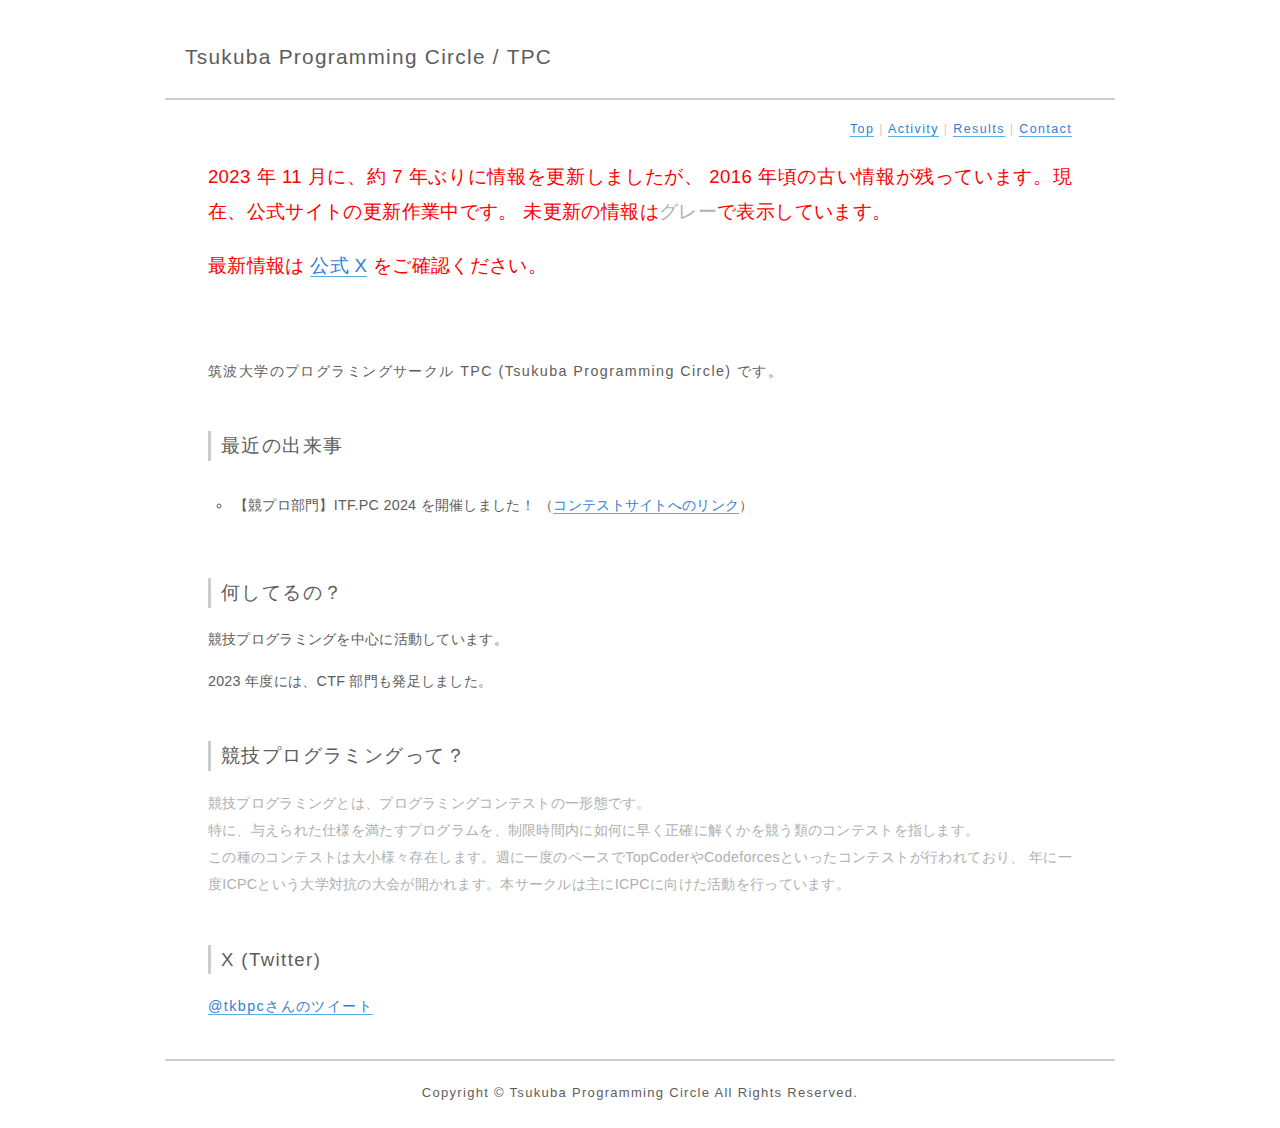
<file: index.html>
<!DOCTYPE html>
<html lang="ja">
	<head>
		<meta charset="UTF-8">
		<title>Tsukuba Programming Circle (TPC)</title>
		<meta name="robots" content="INDEX,FOLLOW" />
		<meta http-equiv="content-language" content="ja" />
		<link rel="start" type="text/html" href="index.html" />
		<link rel="stylesheet" href="style.css" type="text/css" />
	</head>

	<body>
		<div id="out">
			<div id="head">
				<h1>Tsukuba Programming Circle / TPC</h1>
			</div>

			<div id="main">
				<div id="menu"><a href="index.html">Top</a> | <a href="activity.html">Activity</a> | <a href="results.html">Results</a> | <a href="contact.html">Contact</a></div>
				<div style="color: red; font-size: 1.3em; margin-bottom: 4em">
					<p>2023 年 11 月に、約 7 年ぶりに情報を更新しましたが、
						2016 年頃の古い情報が残っています。現在、公式サイトの更新作業中です。
						未更新の情報は<span class="old">グレー</span>で表示しています。</p>
					<p>最新情報は <a href="https://x.com/tkbpc">公式 X</a> をご確認ください。</p>
				</div>

				筑波大学のプログラミングサークル TPC (Tsukuba Programming Circle) です。
				<h3>最近の出来事</h3>
				<ul>
					<li>
						【競プロ部門】ITF.PC 2024 を開催しました！
						（<a href="https://mofecoder.com/contests/itfpc2024" target="_blank">コンテストサイトへのリンク</a>）
					</li>
				</ul>

				<h3>何してるの？</h3>
				<p>競技プログラミングを中心に活動しています。</p>
				<p>2023 年度には、CTF 部門も発足しました。</p>

				<h3>競技プログラミングって？</h3>
				<p class="old">
				競技プログラミングとは、プログラミングコンテストの一形態です。<br>
				特に、与えられた仕様を満たすプログラムを、制限時間内に如何に早く正確に解くかを競う類のコンテストを指します。<br>
				この種のコンテストは大小様々存在します。週に一度のペースでTopCoderやCodeforcesといったコンテストが行われており、
					年に一度ICPCという大学対抗の大会が開かれます。本サークルは主にICPCに向けた活動を行っています。
				</p>

				<h3>X (Twitter)</h3>
				<a class="twitter-timeline" href="https://twitter.com/tkbpc" data-widget-id="717732150338977792">@tkbpcさんのツイート</a>
				<script>!function(d,s,id){var js,fjs=d.getElementsByTagName(s)[0],p=/^http:/.test(d.location)?'http':'https';if(!d.getElementById(id)){js=d.createElement(s);js.id=id;js.src=p+"://platform.twitter.com/widgets.js";fjs.parentNode.insertBefore(js,fjs);}}(document,"script","twitter-wjs");</script>

			</div><!-- main -->

			<div id="footer">
				Copyright &copy; Tsukuba Programming Circle All Rights Reserved.
			</div><!-- footer -->

		</div><!-- out -->

	</body>
</html>
</file>
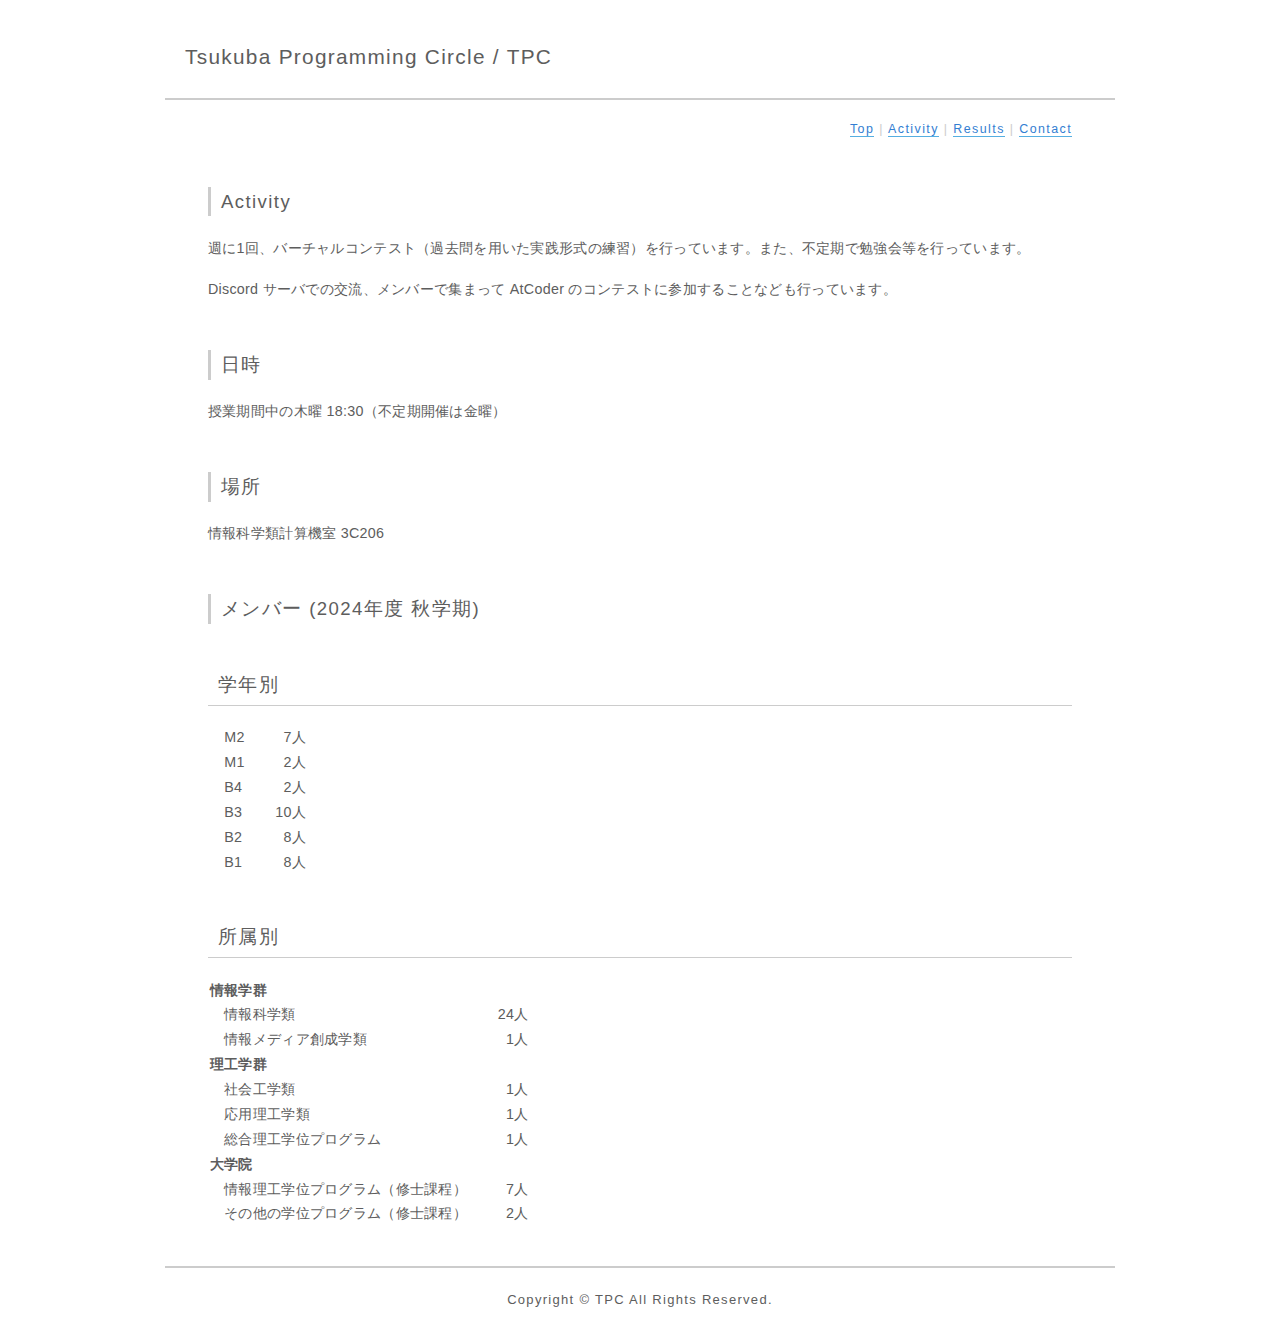
<file: activity.html>
<!DOCTYPE html>
<html lang="ja">
	<head>
		<meta charset="UTF-8">
		<meta http-equiv="Content-Type" content="text/html; charset=UTF-8" />
		<title>Activity | Tsukuba Programming Circle (TPC)</title>
		<meta name="robots" content="INDEX,FOLLOW" />
		<meta http-equiv="content-language" content="ja" />
		<link rel="start" type="text/html" href="/index.html" />
		<link rel="stylesheet" href="style.css" type="text/css" />
	</head>

	<body>

		<div id="out">
			<div id="head">
				<h1>Tsukuba Programming Circle / TPC</h1>
			</div>
			<div id="main">
				<div id="menu"><a href="index.html">Top</a> | <a href="activity.html">Activity</a> | <a href="results.html">Results</a> | <a href="contact.html">Contact</a></div>

				<h3>Activity</h3>
				<p>週に1回、バーチャルコンテスト（過去問を用いた実践形式の練習）を行っています。また、不定期で勉強会等を行っています。</p>
				<p>Discord サーバでの交流、メンバーで集まって AtCoder のコンテストに参加することなども行っています。</p>
				<h3>日時</h3>
				<p>授業期間中の木曜 18:30（不定期開催は金曜）</p>
				<h3>場所</h3>
				<p>情報科学類計算機室 3C206</p>
				<h3>メンバー (2024年度 秋学期)</h3>
				<h4>学年別</h4>
				<table class="member-table">
					<tbody>
						<tr><td>M2</td><td>7人</td></tr>
						<tr><td>M1</td><td>2人</td></tr>
						<tr><td>B4</td><td>2人</td></tr>
						<tr><td>B3</td><td>10人</td></tr>
						<tr><td>B2</td><td>8人</td></tr>
						<tr><td>B1</td><td>8人</td></tr>
					</tbody>
				</table>
				<h4>所属別</h4>
				<table class="member-table">
					<tbody>
					<!--						<tr><td>M2</td><td>4人</td></tr>-->
					<tr class="school">
						<td colspan="2">情報学群</td>
					</tr>
					<tr><td>情報科学類</td><td>24人</td></tr>
					<tr><td>情報メディア創成学類</td><td>1人</td></tr>
					<tr class="school">
						<td colspan="2">理工学群</td>
					</tr>
					<tr><td>社会工学類</td><td>1人</td></tr>
					<tr><td>応用理工学類</td><td>1人</td></tr>
					<tr><td>総合理工学位プログラム</td><td>1人</td></tr>
<!--					<tr class="school">-->
<!--						<td colspan="2">その他の学群・専門学群</td>-->
<!--					</tr>-->
<!--						<tr><td>医学群 医学類</td><td>1人</td></tr>-->
					<tr class="school">
						<td>
							大学院
						</td>
					</tr>
					<tr>
						<td>情報理工学位プログラム（修士課程）</td>
						<td>7人</td>
					</tr>
					<tr>
						<td>その他の学位プログラム（修士課程）</td>
						<td>2人</td>
					</tr>
					</tbody>
				</table>
			</div><!-- main -->

			<div id="footer">
				Copyright &copy; <a>TPC</a> All Rights Reserved.
			</div><!-- footer -->

		</div><!-- out -->

	</body>
</html>
</file>
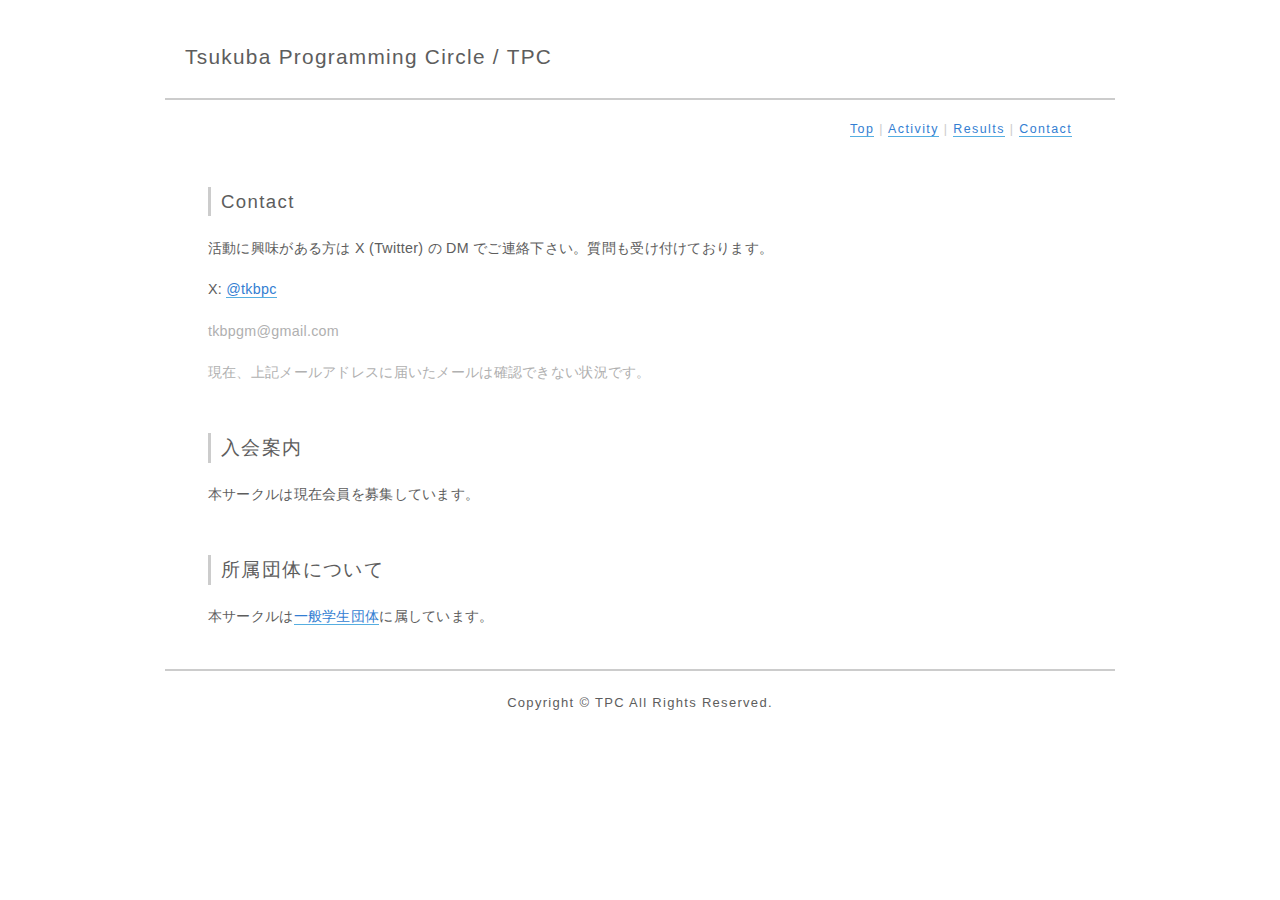
<file: contact.html>
<!DOCTYPE html>
<html lang="ja" dir="ltr">
	<head>
		<meta http-equiv="Content-Type" content="text/html; charset=UTF-8" />
		<meta name="robots" content="INDEX,FOLLOW" />
		<title>Contact | Tsukuba Programming Circle (TPC)</title>
		<meta http-equiv="content-style-type" content="text/css" />
		<meta http-equiv="content-script-type" content="text/javascript" />
		<meta http-equiv="content-language" content="ja" />
		<link rel="start" type="text/html" href="index.html" />
		<link rel="stylesheet" href="style.css" type="text/css" />
	</head>

	<body>

		<div id="out">
			<div id="head">
				<h1>Tsukuba Programming Circle / TPC</h1>
			</div>


			<div id="main">
				<div id="menu"><a href="index.html">Top</a> | <a href="activity.html">Activity</a> | <a href="results.html">Results</a> | <a href="contact.html">Contact</a></div>

				<h3>Contact</h3>
				<p>活動に興味がある方は X (Twitter) の DM でご連絡下さい。質問も受け付けております。</p>
				<p>X: <a href="https://twitter.com/tkbpc">@tkbpc</a></p>
				<div class="old">
					<p>tkbpgm@gmail.com</p>
					<p>現在、上記メールアドレスに届いたメールは確認できない状況です。</p>
				</div>

				<h3>入会案内</h3>
				<p>本サークルは現在会員を募集しています。</p>

				<h3>所属団体について</h3>
				<p>本サークルは<a href="http://www.tsukuba.ac.jp/campuslife/circles.html">一般学生団体</a>に属しています。</p>

			</div><!-- main -->

			<div id="footer">
				Copyright &copy; <a>TPC</a> All Rights Reserved.
			</div><!-- footer -->

		</div><!-- out -->

	</body>
</html>
</file>
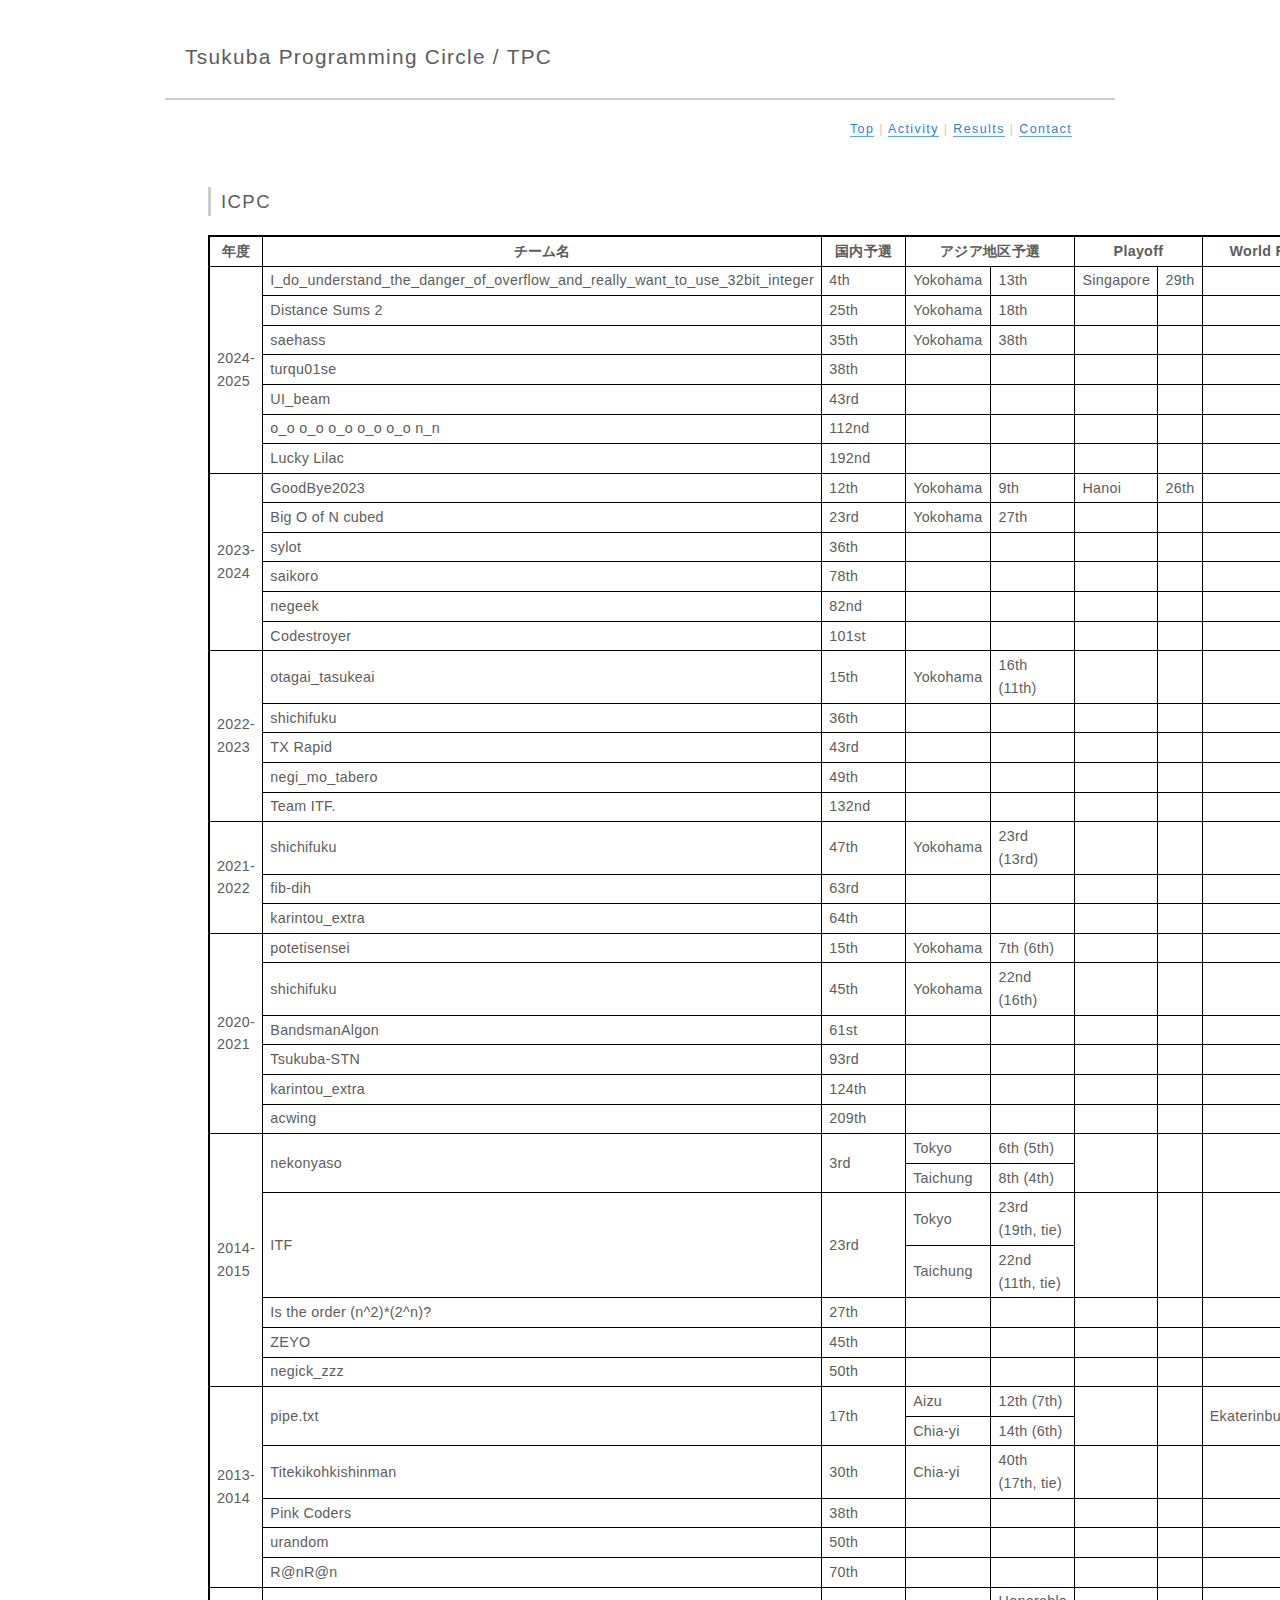
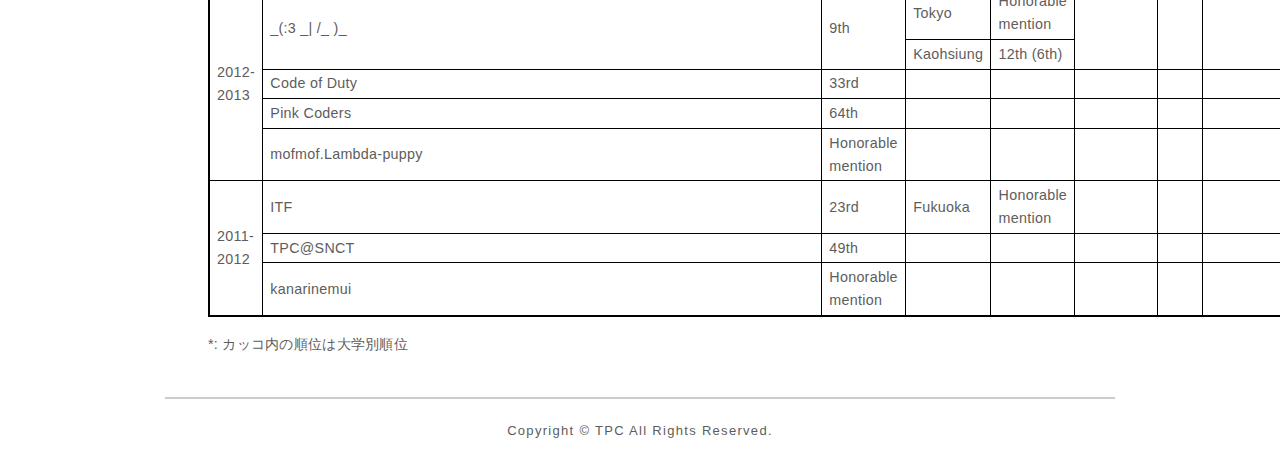
<file: results.html>
<!DOCTYPE html>
<html lang="ja">
	<head>
		<meta charset="UTF-8">
		<meta http-equiv="Content-Type" content="text/html; charset=UTF-8" />
		<title>Results | Tsukuba Programming Circle (TPC)</title>
		<meta name="robots" content="INDEX,FOLLOW" />
		<meta http-equiv="content-style-type" content="text/css" />
		<meta http-equiv="content-script-type" content="text/javascript" />
		<meta http-equiv="content-language" content="ja" />
		<link rel="start" type="text/html" href="index.html" />
		<link rel="stylesheet" href="style.css" type="text/css" />
	</head>

	<body>

		<div id="out">
			<div id="head">
				<h1>Tsukuba Programming Circle / TPC</h1>
			</div>

			<div id="main">
				<div id="menu"><a href="index.html">Top</a> | <a href="activity.html">Activity</a> | <a href="results.html">Results</a> | <a href="contact.html">Contact</a></div>

				<h3>ICPC</h3>
				<div class="resume">
					<div id="container">
						<div id="inner">
							<table class="underh2">
								<tbody>
									<tr><th>年度</th><th>チーム名</th><th>国内予選</th><th colspan="2">アジア地区予選</th><th colspan="2">Playoff</th><th colspan="2">World Finals</th></tr>
									<tr>
										<td rowspan="7">2024-2025</td>
										<td>I_do_understand_the_danger_of_overflow_and_really_want_to_use_32bit_integer</td>
										<td>4th</td>
										<td>Yokohama</td><td>13th</td>
										<td>Singapore</td><td>29th</td>
										<td></td><td></td>
									</tr>
									<tr>
										<td>Distance Sums 2</td>
										<td>25th</td>
										<td>Yokohama</td><td>18th</td>
										<td></td><td></td><td></td><td></td>
									</tr>
									<tr>
										<td>saehass</td>
										<td>35th</td>
										<td>Yokohama</td><td>38th</td>
										<td></td><td></td><td></td><td></td>
									</tr>
									<tr>
										<td>turqu01se</td>
										<td>38th</td>
										<td></td><td></td><td></td><td></td><td></td><td></td>
									</tr>
									<tr>
										<td>UI_beam</td>
										<td>43rd</td>
										<td></td><td></td><td></td><td></td><td></td><td></td>
									</tr>
									<tr>
										<td>o_o o_o o_o o_o o_o n_n</td>
										<td>112nd</td>
										<td></td><td></td><td></td><td></td><td></td><td></td>
									</tr>
									<tr>
										<td>Lucky Lilac</td>
										<td>192nd</td>
										<td></td><td></td><td></td><td></td><td></td><td></td>
									</tr>

									<tr>
										<td rowspan="6">2023-2024</td>
										<td>GoodBye2023</td>
										<td>12th</td>
										<td>Yokohama</td>
										<td>9th</td>
										<td>Hanoi</td><td>26th</td><td></td><td></td>
									</tr>
									<tr>
										<td>Big O of N cubed</td>
										<td>23rd</td>
										<td>Yokohama</td>
										<td>27th</td>
										<td></td><td></td><td></td><td></td>
									</tr>
									<tr>
										<td>sylot</td>
										<td>36th</td>
										<td></td><td></td><td></td><td></td><td></td><td></td>
									</tr>
									<tr>
										<td>saikoro</td>
										<td>78th</td>
										<td></td><td></td><td></td><td></td><td></td><td></td>
									</tr>
									<tr>
										<td>negeek</td>
										<td>82nd</td>
										<td></td><td></td><td></td><td></td><td></td><td></td>
									</tr>
									<tr>
										<td>Codestroyer</td>
										<td>101st</td>
										<td></td><td></td><td></td><td></td><td></td><td></td>
									</tr>

									<tr>
										<td rowspan="5">2022-2023</td>
										<td>otagai_tasukeai</td>
										<td>15th</td>
										<td>Yokohama</td>
										<td>16th (11th)</td>
										<td></td><td></td><td></td><td></td>
									</tr>
									<tr>
										<td>shichifuku</td>
										<td>36th</td>
										<td></td><td></td><td></td><td></td><td></td><td></td>
									</tr>
									<tr>
										<td>TX Rapid</td>
										<td>43rd</td>
										<td></td><td></td><td></td><td></td><td></td><td></td>
									</tr>
									<tr>
										<td>negi_mo_tabero</td>
										<td>49th</td>
										<td></td><td></td><td></td><td></td><td></td><td></td>
									</tr>
									<tr>
										<td>Team ITF.</td>
										<td>132nd</td>
										<td></td><td></td><td></td><td></td><td></td><td></td>
									</tr>

									<tr>
										<td rowspan="3">2021-2022</td>
										<td>shichifuku</td>
										<td>47th</td>
										<td>Yokohama</td>
										<td>23rd (13rd)</td>
										<td></td>
										<td></td><td></td><td></td>
									</tr>
									<tr>
										<td>fib-dih</td>
										<td>63rd</td>
										<td></td>
										<td></td>
										<td></td>
										<td></td><td></td><td></td>
									</tr>
									<tr>
										<td>karintou_extra</td>
										<td>64th</td>
										<td></td>
										<td></td>
										<td></td>
										<td></td><td></td><td></td>
									</tr>
	
									<tr>
										<td rowspan="6">2020-2021</td>
										<td>potetisensei</td>
										<td>15th</td>
										<td>Yokohama</td>
										<td>7th (6th)</td>
										<td></td>
										<td></td><td></td><td></td>
									</tr>
									<tr>
										<td>shichifuku</td>
										<td>45th</td>
										<td>Yokohama</td>
										<td>22nd (16th)</td>
										<td></td>
										<td></td><td></td><td></td>
									</tr>
									<tr>
										<td>BandsmanAlgon</td>
										<td>61st</td>
										<td></td>
										<td></td>
										<td></td>
										<td></td><td></td><td></td>
									</tr>
									<tr>
										<td>Tsukuba-STN</td>
										<td>93rd</td>
										<td></td>
										<td></td>
										<td></td>
										<td></td><td></td><td></td>
									</tr>
									<tr>
										<td>karintou_extra</td>
										<td>124th</td>
										<td></td>
										<td></td>
										<td></td>
										<td></td><td></td><td></td>
									</tr>
									<tr>
										<td>acwing</td>
										<td>209th</td>
										<td></td>
										<td></td>
										<td></td>
										<td></td><td></td><td></td>
									</tr>
									<tr><td rowspan="7">2014-2015</td><td rowspan="2">nekonyaso</td><td rowspan="2">3rd</td><td>Tokyo</td><td>6th (5th)</td><td rowspan="2"></td><td rowspan="2"></td><td rowspan="2"></td><td rowspan="2"></td></tr>
									<tr><td>Taichung</td><td>8th (4th)</td></tr>
									<tr><td rowspan="2">ITF</td><td rowspan="2">23rd</td><td>Tokyo</td><td>23rd (19th, tie)</td><td rowspan="2"></td><td rowspan="2"></td><td rowspan="2"></td><td rowspan="2"></td></tr>
									<tr><td>Taichung</td><td>22nd (11th, tie)</td></tr>
									<tr><td>Is the order (n^2)*(2^n)?</td><td>27th</td><td></td><td></td><td></td><td></td><td></td><td></td></tr>
									<tr><td>ZEYO</td><td>45th</td><td></td><td></td><td></td><td></td><td></td><td></td></tr>
									<tr><td>negick_zzz</td><td>50th</td><td></td><td></td><td></td><td></td><td></td><td></td></tr>

									<tr><td rowspan="6">2013-2014</td><td rowspan="2">pipe.txt</td><td rowspan="2">17th</td><td>Aizu</td><td>12th (7th)</td><td rowspan="2"></td><td rowspan="2"></td><td rowspan="2">Ekaterinburg</td><td rowspan="2">45th</td></tr>
									<tr><td>Chia-yi</td><td>14th (6th)</td></tr>
									<tr><td>Titekikohkishinman</td><td>30th</td><td>Chia-yi</td><td>40th (17th, tie)</td><td></td><td></td><td></td><td></td></tr>
									<tr><td>Pink Coders</td><td>38th</td><td></td><td></td><td></td><td></td><td></td><td></td></tr>
									<tr><td>urandom</td><td>50th</td><td></td><td></td><td></td><td></td><td></td><td></td></tr>
									<tr><td>R@nR@n</td><td>70th</td><td></td><td></td><td></td><td></td><td></td><td></td></tr>

									<tr><td rowspan="5">2012-2013</td><td rowspan="2">_(:3 _| /_ )_</td><td rowspan="2">9th</td><td>Tokyo</td><td>Honorable mention</td><td rowspan="2"></td><td rowspan="2"></td><td rowspan="2"></td><td rowspan="2"></td></tr>
									<tr><td>Kaohsiung</td><td>12th (6th)</td></tr>
									<tr><td>Code of Duty</td><td>33rd</td><td></td><td></td><td></td><td></td><td></td><td></td></tr>
									<tr><td>Pink Coders</td><td>64th</td><td></td><td></td><td></td><td></td><td></td><td></td></tr>
									<tr><td>mofmof.Lambda-puppy</td><td>Honorable mention</td><td></td><td></td><td></td><td></td><td></td><td></td></tr>

									<tr><td rowspan="3">2011-2012</td><td>ITF</td><td>23rd</td><td>Fukuoka</td><td>Honorable mention</td><td></td><td></td><td></td><td></td></tr>
									<tr><td>TPC@SNCT</td><td>49th</td><td></td><td></td><td></td><td></td><td></td><td></td></tr>
									<tr><td>kanarinemui</td><td>Honorable mention</td><td></td><td></td><td></td><td></td><td></td><td></td></tr>
								</tbody>
							</table>
							<p>*: カッコ内の順位は大学別順位</p>
						</div>
					</div>
				</div>

			</div><!-- main -->

			<div id="footer">
				Copyright &copy; <a>TPC</a> All Rights Reserved.
			</div><!-- footer -->

		</div><!-- out -->

	</body>
</html>
</file>
<file: style.css>
@import "http://";
@charset "utf-8";

/***** default styles
*******************************************/

body {
	font-size: 13px;
	*font-size: small; /* IE7 */
	*font: x-small; /* IE6 */
}

* {line-height: 1.6;font-size: 100%;}


/***** text styles
*******************************************/

.old {
	color: #b0b0b0;
}

html {
	padding: 0;
	margin: 0;
}

body {
	text-align: center;
	color: #5D5D5D;
	margin:0 auto;
	padding:0;
	font-family: Verdana, Arial, "ヒラギノ角ゴ Pro W3", "ＭＳ Ｐゴシック", sans-serif;
}


p {
	line-height: 1.9;
	text-align: justify;
	text-justify: distribute;
}


p, ul, ol, dl, table, pre {
	font-size: 100%;
	letter-spacing: 0.02em;
}

img {border: 0;	vertical-align: bottom;}


/***** Link styles
*******************************************/

#out a {text-decoration: none;}

#out a:link {
	color: #337ED2;
	border-bottom: 1px solid #56AEE1;
}

#out a:visited {
	color: #56AEE1;
	border-bottom: 1px solid #56AEE1;
}

#out a:hover {
	color: #337ED2;
	border-bottom: 1px solid #337ED2;
}

/***** layout styles
*******************************************/


#out {
	margin:30px auto 10px auto;
	text-align: left;
	width:950px;
}



#head {
	letter-spacing: 0.1em;
	text-align: left;
	margin:0px auto 20px auto;
	padding:10px 0 20px 20px;
	border-bottom: 2px solid #cccccc;
}

#menu  {
	text-align:right;
	font-size:87%;
	color:#CCCCCC;

}

h1 {
	font-size: 160%;
	font-weight:normal;
	margin:0 0 5px 0;
	padding:0;
}

h2 {
	font-size: 100%;
	font-weight:normal;
	margin:0;
	padding:0;

}

h3 {
	font-size: 130%;
	font-weight:normal;
	margin:2.5em 0 1em 0;
	padding:0 0 0 10px;
	border-left: 3px solid #cccccc;
}

h4 {
	font-size: 130%;
	font-weight:normal;
	margin:2.5em 0 1em 0;
	padding:0 0 5px 10px;
	border-bottom: 1px solid #cccccc;
}

#main{
	letter-spacing: 0.1em;
	font-size: 110%;
	margin:0 3em;
	line-height: 1.9;
}

#main ul {
	margin:0 5px 5px 0;
	padding: 3px;
	list-style: circle;
}

#main li {
	margin: 0.5em 0 0.5em 1.5em;
	letter-spacing: 0.02em;
	padding: 0.3em 0 0.3em 0.1em;
}

.member-table td {
	padding: 0 1em;
}

.member-table tr.school td:first-child {
	padding-left: 0;
	font-weight: bold;
}

.member-table tr:not(.school) td:last-child {
	text-align: right;
}

.resume table th {
	text-align: center;
}

.resume table td, .resume table th {
	padding: 0.2em 0.5em;

	border: solid black 1px;
}

.resume table {
	border: solid 2px black;
	border-collapse: collapse;
}



#footer {
	margin: 3em 0 0 0;
	padding: 1.5em 0 1em 0em;
	border-top: 2px solid #cccccc;
	line-height: 1.9;
	text-align: center;
	letter-spacing: 0.1em;
}

.copyright {
	font-size: 75%;
	margin: 0 15px 0 0;
	padding: 10px 0 30px 0;
	text-align: right;
	color:#888888;
	letter-spacing: 0.1em;
}



.copyright a:link,a:visited,a:hover {
	color: #888888;
	border-bottom:none;
	text-decoration: none;
}

/* Copyright (C) Net Mania. All Rights Reserved. http://www.netmania.jp/ */
</file>
